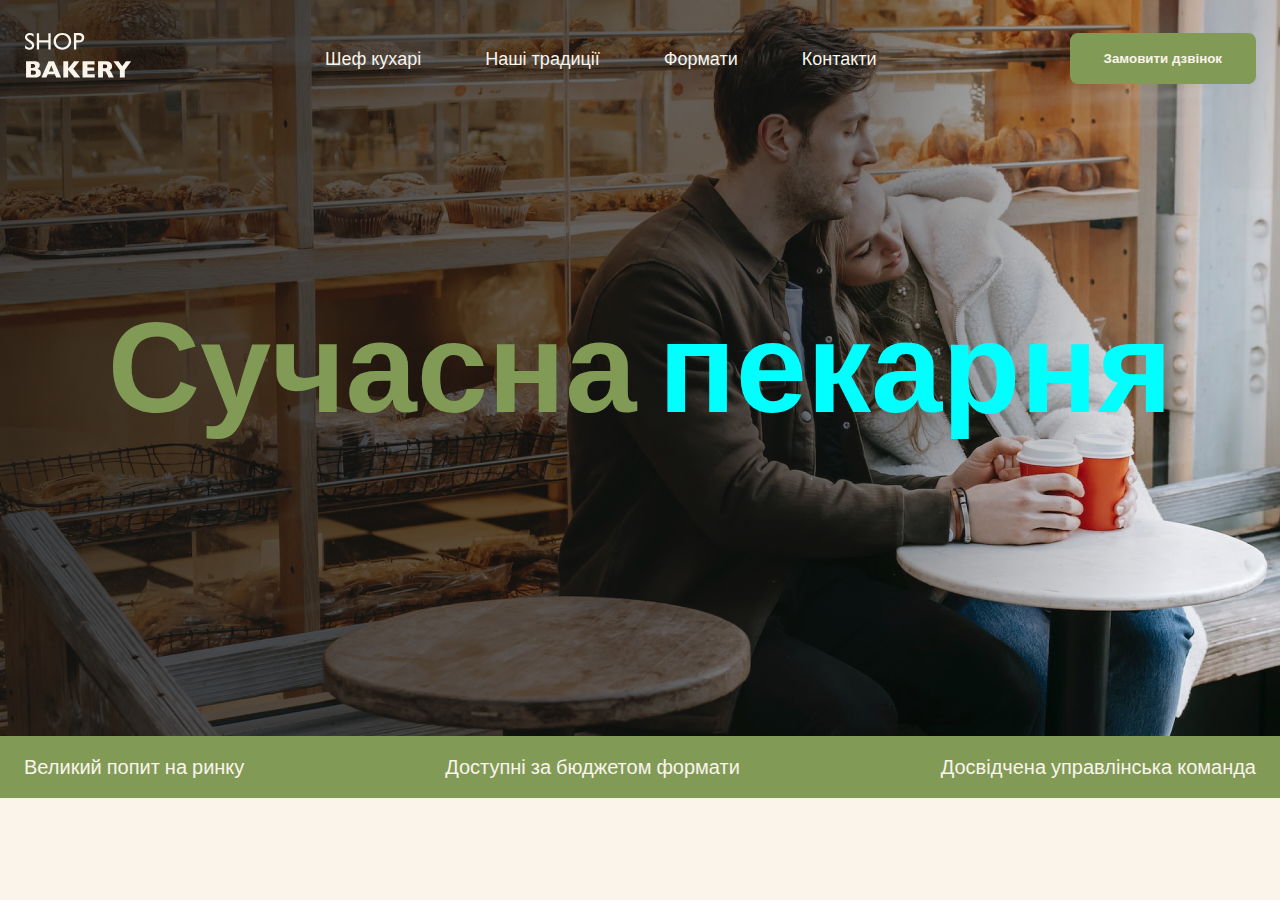
<file: index.html>
<!DOCTYPE html>
<html lang="uk">

<head>
    <meta charset="UTF-8" />
    <meta http-equiv="X-UA-Compatible" content="IE=edge" />
    <meta name="vieswport" content="width=device-width, initial-scale=1.0" />

    <title>Сучасна пекарня</title>

    <!-- Fonts -->
    <link rel="preconnect" href="https://fonts.googleapis.com">
    <link rel="preconnect" href="https://fonts.gstatic.com" crossorigin>
    <link href="https://fonts.googleapis.com/css2?family=Poppins:wght@300;400;600;900&display=swap" rel="stylesheet">

    <!-- Styles -->
    <link rel="stylesheet" href="./css/main.min.css">
</head>

<body>
    <header class="header">
        <div class="container">
            <div class="header__container">
                <nav class="header__nav">
                    <!-- logo and menu -->
                    <a href="/">
                        <img src="./images/logo.svg" alt="Сучасна пекарня" />
                    </a>
                    <ul class="header__menu">
                        <li><a class="link" href="#chefs-section">Шеф кухарі </a></li>
                        <li><a class="link" href="#traditions-section">Наші традиції</a></li>
                        <li><a class="link" href="#format-section">Формати </a></li>
                        <li><a class="link" href="#contacts-section">Контакти</a></li>
                    </ul>
                </nav>
                <!--call button-->
                <button class="header__button button modal-btn-open" type="button">Замовити дзвінок</button>
                <button class="header__burger menu-btn-open" type="button">
                    <svg width="24" height="24">
                        <use href="./images/icons.svg#icon-menu"></use>
                    </svg>
                </button>
                <div class="mobile-menu">
                    <button class="mobile-menu__btn-close menu-btn-close" type="button">Close</button>
                </div>
            </div>
        </div>

    </header>
    <main>
        <section class="hero-section">
            <div class="container">
                <h1 class="hero-section__title"><span class="text-brand">Сучасна</span> пекарня</h1>
            </div>

        </section>

        <section class="advantages-section">
            <div class="container">
                <h2 class="visually-hidden">Наші переваги</h2>
                <ul class="advantages-section__list">
                    <li class="advantages-section__item">Великий попит на ринку</li>
                    <li class="advantages-section__item">Доступні за бюджетом формати</li>
                    <li class="advantages-section__item">Досвідчена управлінська команда</li>
                </ul>
            </div>
        </section>

        <!-- <section class="traditions-section section" id="traditions-section">
            <div class="container">
                <div class="traditions-section__container">
                    <div class="traditions-section__content">
                        <h2 class="traditions-section__title section__title">Новий формат традицій</h2>
                        <p>
                            <span class="text-brand text-bold text-uppercase">shop bakery</span> — це пекарня, яка взяла
                            все найкраще,
                            і
                            зберегла смак традиційної випічки та натуральність інгредієнтів.
                        </p>
                        <p class="traditions-section__text traditions-section__text--limited">
                            Ми працюємо як найвідоміші мережі —
                            <span class="text-brand text-bold">5 хвилин і замовлення готове.</span>
                            А ще у наших пекарень стильний дизайн та висока якість обслуговування!
                        </p>
                    </div>

                    <img src="./images/baker-man.jpg" alt="Чоловік пекар" />
                </div>

            </div>

        </section> -->
        <!-- <section class="chefs-section section" id="chefs-section">
            <div class="container">
                <h2 class="chefs-section__title section__title section__title--centered">Наші найкращі <br> <span
                        class="text-brand-dark">шеф-кухарі</span>
                </h2>
                <ul class="chefs-section__list">
                    <li class="chefs-section__item">
                        <article class="chef-card">
                            <div>
                                <img class="chef-card__photo" src="./images/nastya.jpg" alt="Nastya chef">
                            </div>
                            <div>
                                <h3 class="chef-card__title">Настя</h3>

                                <p class="chef-card__text">Привіт, я Настя!</p>
                                <p class="chef-card__text">Вже 10 років, я втілюю <br> у життя цікаві та смачні ідеї.
                                </p>
                                <p class="chef-card__text">Я випічу для вас <br> найсмачнющі вироби!</p>


                            </div>

                        </article>
                    </li>
                    <li class="chefs-section__item">
                        <article class="chef-card">
                            <div><img class="chef-card__photo" src="./images/vlad.jpg" alt="Vlad chef"></div>
                            <div>
                                <h3 class="chef-card__title">Влад</h3>
                                <p class="chef-card__text">Привіт, я Влад!</p>
                                <p class="chef-card__text">
                                    Мій кодитерський стаж вже 18 років. SHOP BAKERY - це наша любов,
                                    з якою ми ділимось кожен раз з Вами через нашу випічку!
                                </p>
                                <p class="chef-card__text">Я зроблю для вас унікальну начинку на будь який смак!</p>
                            </div>

                        </article>
                    </li>
                </ul>
            </div>

        </section> -->
        <!-- <section class="format-section section" id="format-section">
            <div class="container">
                <h2 class="format-section__title section__title section__title--centered">Формати</h2>
                <div class="format-section__container">
                    <button class="carousel-button" type="button">
                        <svg width="16" height="16">
                            <use href="./images/icons.svg#icon-arrow"></use>
                        </svg>
                    </button>
                    <ul class="format-section__list">
                        <li class="format-section__item">
                            <article class="format-card">
                                <img class="format-card__image" src="./images/walrus.jpg" alt="Walrus">
                                <h3 class="format-card__title" lang="en">Walrus</h3>
                                <div class="format-card__text">
                                    <p>Площа: до 120 м2</p>
                                    <p>Меню: розширене меню</p>
                                    <p>Штат: 2 продавці-касири, 2 пекарі, 2 помічники пекаря, 2 офіціанти-різнороби</p>
                                    <p>Посадкові місця: є</p>
                                </div>

                            </article>
                        </li>
                        <li class="format-section__item">
                            <article class="format-card">
                                <img class="format-card__image" src="./images/horseshoe.jpg" alt="Horseshoe">
                                <h3 class="format-card__title" lang="en">Horseshoe</h3>
                                <div class="format-card__text">
                                    <p>Площа: до 25 м2</p>
                                    <p>Меню: найпопулярніші позиції меню</p>
                                    <p>Штат: 2 продавці-касири, 2 пекарі, 1 помічник пекаря</p>
                                    <p>Посадкові місця: відсутні</p>
                                </div>
                            </article>
                        </li>
                        <li class="format-section__item">
                            <article class="format-card">
                                <img class="format-card__image" src="./images/handlebar.jpg" alt="Handlebar">
                                <h3 class="format-card__title" lang="en">Handlebar</h3>
                                <div class="format-card__text">
                                    <p>Площа: до 15 м2</p>
                                    <p>Меню: найпопулярніші позиції меню</p>
                                    <p>Штат: 1 продавець, 1 пекар, 1 помічник пекаря</p>
                                    <p>Посадкові місця: відсутні</p>
                                </div>
                            </article>
                        </li>

                    </ul>
                    <button class="carousel-button next" type="button">
                        <svg width="16" height="16">
                            <use href="./images/icons.svg#icon-arrow"></use>
                        </svg>
                    </button>
                </div>

            </div>

        </section> -->
        <!-- <section class="contacts-section section" id="contacts-section">
            <div class="container">
                <div class="contacts-section__container">
                    <div class="contacts-section__form">
                        <h2 class="contacts-section__title section__title">Приєднуйся до мережі пекарень</h2>
                        <p>Заповни форму, щоб ми звʼязались з тобою!</p>
                        
                        <form name="contact-form" autocomplete="off">
                            <div class="contacts-section__form-field input">
                                <label class="input__label visually-hidden" for="user-name">
                                    Ім'я
                                </label>
                                <input class="input__control" type="text" id="user-name" name="user-name"
                                    placeholder="Ім'я" />
                            </div>

                            <div class="contacts-section__form-field input">
                                <label class="input__label visually-hidden" for="user-tel">
                                    Телефон
                                </label>
                                <input class="input__control" type="tel" id="user-tel" name="user-tel"
                                    placeholder="Телефон" />
                            </div>

                            <div class="contacts-section__form-field input">
                                <label class="input__label visually-hidden" for="user-email">
                                    Електронна пошта
                                </label>
                                <input class="input__control" type="email" id="user-email" name="user-email"
                                    placeholder="Електронна пошта" />
                            </div>


                            <button class="contacts-section__button button" type="submit">Замовити дзвінок</button>
                            <p class="form-terms">Натискаючи на кнопку я погоджуюсь з
                                <a class="form-terms__link" href="#">політикою
                                    конфіденційності</a>
                            </p>
                        </form>
                    </div>
                    <iframe class="contacts-section__map"
                        src="https://www.google.com/maps/embed?pb=!1m18!1m12!1m3!1d2540.163871257688!2d30.48865857688185!3d50.45667308691534!2m3!1f0!2f0!3f0!3m2!1i1024!2i768!4f13.1!3m3!1m2!1s0x40d4ce637bfe1717%3A0x5370c2254ad1b952!2z0YPQuy4g0KHQtdGH0LXQstGL0YUg0KHRgtGA0LXQu9GM0YbQvtCyLCA1NCwg0JrQuNC10LIsINCj0LrRgNCw0LjQvdCwLCAwMjAwMA!5e0!3m2!1sru!2sde!4v1699717180930!5m2!1sru!2sde"
                        width="603" height="595" allowfullscreen="" loading="lazy"
                        referrerpolicy="no-referrer-when-downgrade"></iframe>
                </div>

            </div>

        </section> -->
    </main>
    <!-- <footer class="footer">
        <div class="container">
            <div class="footer-container">
                <nav class="footer-nav">
                    <div class="footer-logo">
                        <a href="#">
                            <img src="./images/logo.svg" alt="Сучасна пекарня" />
                        </a>
                    </div>

                    <ul class="footer-menu">
                        <li><a class="link" href="#">Наші традиції</a></li>
                        <li><a class="link" href="#">Шеф кухарі </a></li>
                        <li><a class="link" href="#">Формати </a></li>
                        <li><a class="link" href="#">Контакти</a></li>
                    </ul>
                </nav>
                <address class="footer-address">
                    <ul class="adress-list">
                        <li><a class="address-link" href="tel:+380960000007">+38 (096) 000 00 07</a></li>
                        <li><a class="address-link" href="mailto:shopbakery@gmail.com">shopbakery@gmail.com</a></li>
                        <li><a class="address-link" href="https://maps.app.goo.gl/KGZe3xbd6ZkTj54U8"
                                target="_blank">Україна, м.
                                Київ, вул. Січових
                                Стрільців 54</a>
                        </li>
                        <li>
                            <a href="#">
                                <svg class="address-icon" width="32" height="32">
                                    <use href="./images/icons.svg#icon-facebook"></use>
                                </svg>
                            </a>
                        </li>
                        <li>
                            <a href="#">
                                <svg class="address-icon" width="32" height="32">
                                    <use href="./images/icons.svg#icon-instagram"></use>
                                </svg>
                            </a>
                        </li>
                    </ul>
                    <div class="address-info"><a class="address-link" href="#" target="_blank"> Політика
                            конфіденційності </a>
                        <p class="address-copyright"> &copy; 2022 Дані захищені</p>
                    </div>

                </address>
            </div>

        </div>

    </footer> -->
    <div class="backdrop is-hidden">
        <!-- is-hidden к классу добавляем, чтобы форма не вываливалась каждый раз при обновлении страницы-->

        <div class="modal">
            <button class="modal__btn-close modal-btn-close" type="button">close</button>
            <h2>Замовити дзвінок</h2>
            <P>Залишіть заявку та наш спеціаліст зв'яжеться з Вами!</P>
            <form name="modal-form" autocomplete="off">
                <div class="modal__form-field input">
                    <label class="input__label visually-hidden" for="user-name">
                        Ім'я
                    </label>
                    <input class="input__control" type="text" id="user-name" name="user-name" placeholder="Ім'я"
                        minlength="2" maxlength="10" required />
                </div>

                <div class="modal__form-field input">
                    <label class="input__label visually-hidden" for="user-tel">
                        Телефон
                    </label>
                    <input class="input__control" type="tel" id="user-tel" name="user-tel" placeholder="Телефон"
                        required />
                </div>

                <div class="modal__form-field input">
                    <label class="input__label visually-hidden" for="user-email">
                        Електронна пошта
                    </label>
                    <input class="input__control" type="email" id="user-email" name="user-email"
                        placeholder="Електронна пошта" required />
                </div>
                <!-- <div class="checkbox"><input class="checkbox-input visually-hidden" type="checkbox"
                        id="terms-conditions" name="terms-conditions">
                    <label class="checkbox-label" for="terms-conditions"> Підтверджую</label>
                </div> -->

                <button class="modal__button button" type="submit">Замовити дзвінок</button>
                <p class="form-terms">Натискаючи на кнопку я погоджуюсь з
                    <a class="form-terms__link" href="#">політикою
                        конфіденційності</a>
                </p>
            </form>
        </div>

    </div>
    <script src="./js/modal.js"></script>
    <script src="./js/mobile-menu.js"></script>
</body>

</html>
</file>
<file: css/main.min.css>
@font-face{font-display:swap;font-family:"Poppins";font-style:normal;font-weight:300;src:url("../fonts/poppins-v20-latin-300.woff2") format("woff2")}@font-face{font-display:swap;font-family:"Poppins";font-style:normal;font-weight:400;src:url("../fonts/poppins-v20-latin-regular.woff2") format("woff2")}@font-face{font-display:swap;font-family:"Poppins";font-style:normal;font-weight:600;src:url("../fonts/poppins-v20-latin-600.woff2") format("woff2")}@font-face{font-display:swap;font-family:"Poppins";font-style:normal;font-weight:900;src:url("../fonts/poppins-v20-latin-900.woff2") format("woff2")}:root{--color-primary-dark: #31261a;--color-primary-light: #faf4ea;--color-brand-normal: #819b57;--color-brand-dark: #465929;--color-brand-light: #cfcfbc;--color-secondary-dark: #a18268}*,*::after,*::before{-webkit-box-sizing:border-box;box-sizing:border-box}body{color:var(--color-primary-dark);background-color:var(--color-primary-light);font-family:"Poppins",sans-serif;font-size:18px;font-weight:400;line-height:1.5;margin:0px}h1,h2,h3,h4,h5,h6,p{margin-top:0}a{display:inline-block}address{font-style:normal}ul{margin:0;padding:0;list-style-type:none}.text-brand{color:var(--color-brand-normal)}.text-brand-dark{color:var(--color-brand-dark)}.text-bold{font-weight:600}.text-uppercase{text-transform:uppercase}.visually-hidden{position:absolute;left:-10000px;top:auto;width:1px;height:1px;overflow:hidden}.button{padding:16px 32px;color:var(--color-primary-light);font-weight:600;background:var(--color-brand-normal);border:2px solid var(--color-brand-normal);border-radius:8px;cursor:pointer}.button:hover{color:var(--color-brand-dark);background-color:rgba(0,0,0,0)}.carousel-button{display:-webkit-box;display:-ms-flexbox;display:flex;-webkit-box-align:center;-ms-flex-align:center;align-items:center;-webkit-box-pack:center;-ms-flex-pack:center;justify-content:center;-ms-flex-negative:0;flex-shrink:0;width:44px;height:44px;padding:0;fill:var(--color-primary-dark);background-color:rgba(0,0,0,0);border-radius:50%;border:1px solid var(--color-primary-dark);cursor:pointer}.carousel-button:hover{background-color:var(--color-primary-dark);fill:var(--color-brand-light)}.carousel-button.next{-webkit-transform:rotate(180deg);transform:rotate(180deg)}.chef-card{display:-webkit-box;display:-ms-flexbox;display:flex;gap:30px}.chef-card__photo{border-radius:4px 4px 4px 200px;-webkit-box-shadow:-16px 16px 0 0 var(--color-primary-light),-16px 16px 0 2px var(--color-secondary-dark);box-shadow:-16px 16px 0 0 var(--color-primary-light),-16px 16px 0 2px var(--color-secondary-dark)}.chef-card__title{margin-bottom:16px;font-size:40px;font-weight:600}.chef-card__text{margin-bottom:24px}.chef-card__text:last-child{margin-bottom:0}.format-card{position:relative;display:-webkit-box;display:-ms-flexbox;display:flex;-webkit-box-orient:vertical;-webkit-box-direction:normal;-ms-flex-direction:column;flex-direction:column;-webkit-box-pack:end;-ms-flex-pack:end;justify-content:flex-end;height:444px;padding:24px;background-image:-webkit-gradient(linear, left top, left bottom, color-stop(55.21%, rgba(49, 38, 26, 0)), color-stop(72.92%, rgba(49, 38, 26, 0.71)), to(var(--color-primary-dark)));background-image:linear-gradient(180deg, rgba(49, 38, 26, 0) 55.21%, rgba(49, 38, 26, 0.71) 72.92%, var(--color-primary-dark) 100%);border-radius:16px;-webkit-transition:-webkit-transform .3s;transition:-webkit-transform .3s;transition:transform .3s;transition:transform .3s, -webkit-transform .3s}.format-card:hover{-webkit-transform:scale(1.05);transform:scale(1.05)}.format-card__image{position:absolute;z-index:-1;top:0;left:0;width:100%;height:100%}.format-card__title{font-size:24px;font-weight:600;color:var(--color-primary-light)}.format-card__text{font-size:14px;font-weight:300;color:var(--color-primary-light)}.input{position:relative}.input__label{display:block;position:absolute;top:16px;left:42px}.input__control{padding:16px 42px;width:100%;font-size:16px;line-height:1.18;border:1px solid var(--color-secondary-dark);border-radius:8px;background-color:rgba(0,0,0,0)}.input__control:focus{border-color:var(--color-brand-normal);outline:none}.input__control::-webkit-input-placeholder{color:var(--color-secondary-dark);font-size:16px;line-height:1.18}.input__control::-moz-placeholder{color:var(--color-secondary-dark);font-size:16px;line-height:1.18}.input__control:-ms-input-placeholder{color:var(--color-secondary-dark);font-size:16px;line-height:1.18}.input__control::-ms-input-placeholder{color:var(--color-secondary-dark);font-size:16px;line-height:1.18}.input__control::placeholder{color:var(--color-secondary-dark);font-size:16px;line-height:1.18}.input__control:focus::-webkit-input-placeholder{color:var(--color-primary-dark)}.input__control:focus::-moz-placeholder{color:var(--color-primary-dark)}.input__control:focus:-ms-input-placeholder{color:var(--color-primary-dark)}.input__control:focus::-ms-input-placeholder{color:var(--color-primary-dark)}.input__control:focus::placeholder{color:var(--color-primary-dark)}.link{color:var(--color-primary-light);text-decoration:none;line-height:1.5;-webkit-transition:color .3s;transition:color .3s}.link:hover{color:var(--color-brand-normal)}.advantages-section{padding:16px 0}@media screen and (min-width: 768px){.advantages-section{background-color:var(--color-brand-normal)}}.advantages-section__list{display:-webkit-box;display:-ms-flexbox;display:flex;-webkit-box-orient:vertical;-webkit-box-direction:normal;-ms-flex-direction:column;flex-direction:column;gap:16px;padding:24px 40px;background-color:var(--color-brand-light);border-radius:24px}@media screen and (min-width: 768px){.advantages-section__list{-webkit-box-orient:horizontal;-webkit-box-direction:normal;-ms-flex-direction:row;flex-direction:row;-webkit-box-pack:justify;-ms-flex-pack:justify;justify-content:space-between;gap:40px;background-color:rgba(0,0,0,0);border-radius:0;padding:0}}.advantages-section__item{font-size:14px;font-weight:300}@media screen and (min-width: 768px){.advantages-section__item{color:var(--color-primary-light);font-size:20px}}.chefs-section__title{position:relative;margin:0 auto 80px}.chefs-section__title::before,.chefs-section__title::after{position:absolute;bottom:24px;width:352px;height:2px;background-color:var(--color-brand-light);content:""}.chefs-section__title::before{left:0}.chefs-section__title::after{right:0}.chefs-section__list{display:-webkit-box;display:-ms-flexbox;display:flex;-ms-flex-wrap:wrap;flex-wrap:wrap;gap:40px 30px}.chefs-section__item{-ms-flex-preferred-size:calc((100% - 30px)/2);flex-basis:calc((100% - 30px)/2)}.contacts-section{padding-bottom:96px}.contacts-section__container{display:-webkit-box;display:-ms-flexbox;display:flex;gap:32px}.contacts-section__title{margin-bottom:16px}.contacts-section__form-field{margin-bottom:24px}.contacts-section__button{display:block;margin:0 auto 16px}.contacts-section__map{-ms-flex-negative:0;flex-shrink:0;border:none;border-radius:16px}.container{width:100%;max-width:1288px;margin:0 auto;padding:0 24px}.footer{padding:32px 0;position:relative;background-color:var(--color-primary-dark);background-image:url("../images/footer-background.png");background-repeat:no-repeat;background-size:cover;background-position:center}.footer::before,.footer::after{position:absolute;bottom:0;background-repeat:no-repeat;content:""}.footer::before{width:180px;height:120px;left:0;background-image:url("../images/decor-bread-left.png")}.footer::after{width:380px;height:190px;right:0;background-image:url("../images/decor-bread-right.png")}.footer-container{display:-webkit-box;display:-ms-flexbox;display:flex;gap:20px}.footer-nav,.footer-address{display:-webkit-box;display:-ms-flexbox;display:flex;-ms-flex-preferred-size:50%;flex-basis:50%;gap:20px}.footer-logo,.footer-menu{-webkit-box-flex:1;-ms-flex-positive:1;flex-grow:1;gap:20px}.adress-list,.address-info{-webkit-box-flex:1;-ms-flex-positive:1;flex-grow:1}.address-link{color:var(--color-primary-light);font-size:16px;font-weight:300;text-decoration:none}.address-link:hover{color:var(--color-brand-normal);font-size:16px;font-weight:300}.address-icon{fill:var(--color-primary-light)}.address-icon:hover{fill:var(--color-brand-normal)}.address-copyright{font-size:14px}.format-section__container{display:-webkit-box;display:-ms-flexbox;display:flex;-webkit-box-align:center;-ms-flex-align:center;align-items:center;gap:32px}.format-section__list{display:-webkit-box;display:-ms-flexbox;display:flex;-ms-flex-wrap:wrap;flex-wrap:wrap;gap:20px}.format-section__item{-ms-flex-preferred-size:calc((100% - 40px)/3);flex-basis:calc((100% - 40px)/3)}.form-terms{max-width:210px;font-size:12px;line-height:1.5;font-weight:500;text-align:center;margin:0 auto}.form-terms__link{color:var(--color-primary-dark);text-underline-offset:2px}.header{position:absolute;top:0;left:0;width:100%;padding-top:16px}@media screen and (min-width: 1280px){.header{padding-top:32px}}.header__container{display:-webkit-box;display:-ms-flexbox;display:flex;-webkit-box-align:center;-ms-flex-align:center;align-items:center;gap:40px}.header__nav{display:-webkit-box;display:-ms-flexbox;display:flex;-webkit-box-align:center;-ms-flex-align:center;align-items:center;-webkit-box-flex:1;-ms-flex-positive:1;flex-grow:1;gap:40px}.header__menu{display:none}@media screen and (min-width: 1280px){.header__menu{display:-webkit-box;display:-ms-flexbox;display:flex;gap:64px;-webkit-box-flex:1;-ms-flex-positive:1;flex-grow:1;-webkit-box-pack:center;-ms-flex-pack:center;justify-content:center}}.header__button{display:none}@media screen and (min-width: 1280px){.header__button{display:block}}.header__burger{width:24px;height:24px;padding:0;background-color:rgba(0,0,0,0);border:none;fill:var(--color-primary-light)}@media screen and (min-width: 1280px){.header__burger{display:none}}.hero-section{padding:124px 0px;background-image:linear-gradient(103deg, rgba(18, 18, 17, 0.78) 2.03%, rgba(18, 18, 17, 0.6) 58.46%, rgba(18, 18, 17, 0) 90.36%),url("../images/hero-section-background.jpg");background-repeat:no-repeat;background-position:center top;background-size:cover}@media screen and (min-width: 768px){.hero-section{padding:272px 0px}}.hero-section__title{margin-bottom:48px;color:red;text-align:center;font-size:67px;line-height:1;font-weight:900}@media screen and (min-width: 768px){.hero-section__title{color:aqua;margin-bottom:0;font-size:128px;line-height:1.5}}.mobile-menu{position:fixed;top:0;left:0;width:100%;height:100%;background-color:var(--color-primary-light);-webkit-transform:translateX(100%);transform:translateX(100%);-webkit-transition:-webkit-transform .3s;transition:-webkit-transform .3s;transition:transform .3s;transition:transform .3s, -webkit-transform .3s}.mobile-menu.is-open{-webkit-transform:translateX(0);transform:translateX(0)}.mobile-menu__btn-close{position:absolute;top:16px;right:24px}.backdrop{position:fixed;top:0;left:0;right:0;bottom:0;background-color:rgba(0,0,0,.5);padding:20px;display:-webkit-box;display:-ms-flexbox;display:flex;-webkit-box-align:center;-ms-flex-align:center;align-items:center;-webkit-box-pack:center;-ms-flex-pack:center;justify-content:center;-webkit-transition:opacity .3s,visibility .3s;transition:opacity .3s,visibility .3s}.backdrop.is-hidden{opacity:0;visibility:hidden;pointer-events:none}.modal{position:relative;width:100%;max-width:880px;height:100%;max-height:880px;padding:128px;background-color:var(--color-primary-light);border-radius:32px;overflow-y:auto}.modal__btn-close{position:absolute;top:40px;right:40px}.modal__form-field{margin-bottom:32px}.modal__button{display:block;margin:0 auto 24px}.modal-btn-open{padding:16px 32px;color:var(--color-primary-light);font-weight:600;background:var(--color-brand-normal);border:2px solid var(--color-brand-normal);border-radius:8px;cursor:pointer}.section{padding:48px 0px}.section__title{font-size:64px;font-weight:900;line-height:1.3}.section__title--centered{text-align:center}.traditions-section{padding-top:96px}.traditions-section__container{display:-webkit-box;display:-ms-flexbox;display:flex;gap:40px;-webkit-box-pack:justify;-ms-flex-pack:justify;justify-content:space-between}.traditions-section__content{max-width:710px}.traditions-section__title{margin-bottom:42px}.traditions-section__text--limited{max-width:340px}/*# sourceMappingURL=main.min.css.map */
</file>
